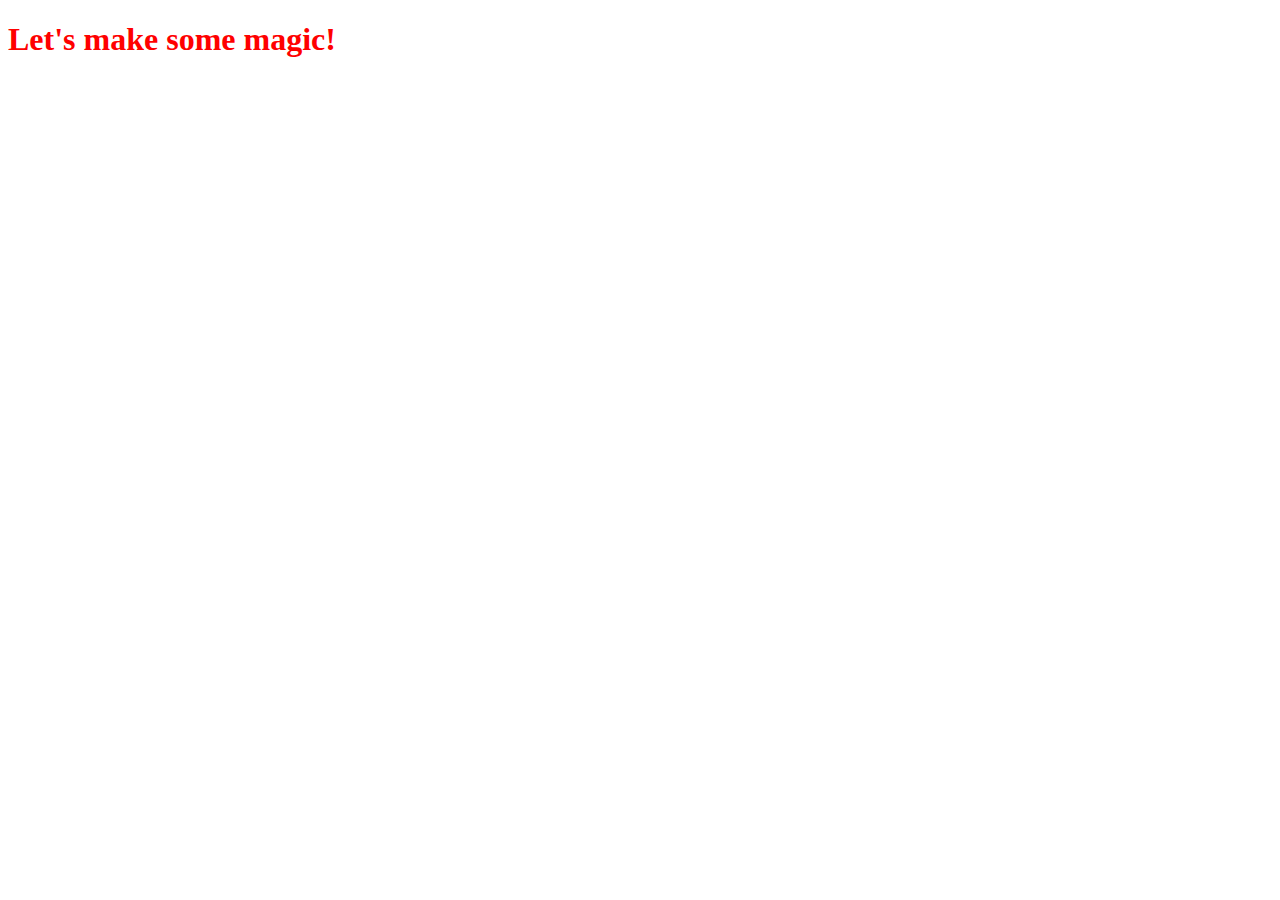
<file: girlsJS/index.html>
<!DOCTYPE html>
<html>
   <head>
      <title>Girls.JS - Poznan</title>
	  <link rel="stylesheet" href="css/style.css">
   </head>
   <body>
      <h1>Let's make some magic!</h1>
	   

	  <script src="js/app.js"></script>
   </body>
</html>
</file>
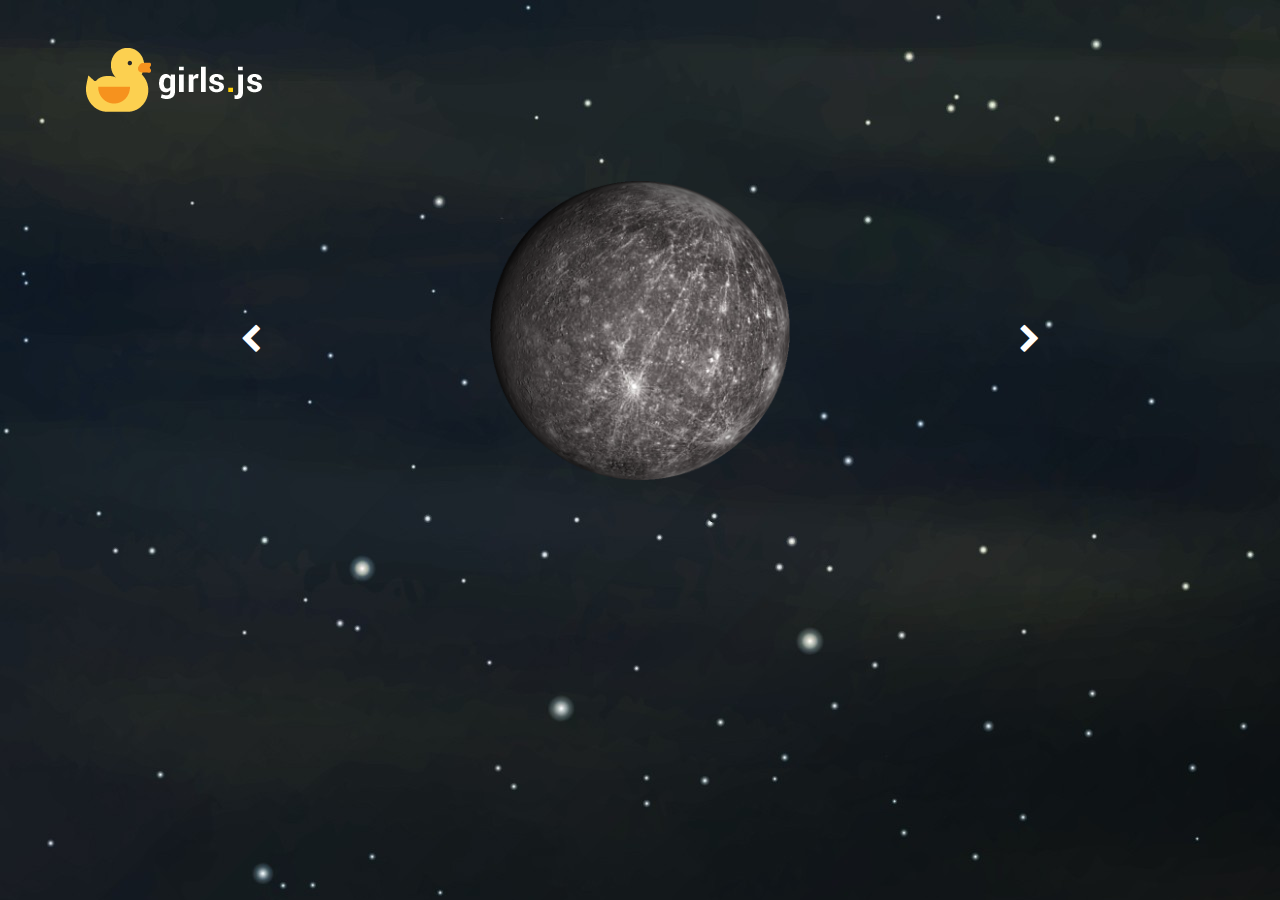
<file: girlsjs2018/index.html>
<html>
    <head>
        <meta charset="utf-8">
        <title>Girls.js - Poznań</title>
        <link rel="stylesheet" type="text/css" href="https://maxcdn.bootstrapcdn.com/bootstrap/4.0.0-alpha.6/css/bootstrap.css">
        <link rel="stylesheet" type="text/css" href="https://maxcdn.bootstrapcdn.com/font-awesome/4.7.0/css/font-awesome.min.css">
        <link rel="stylesheet" type="text/css" href="main.css">
    </head>
    <body>
    	<header>
            <div class="container">
    		  <img src="assets/kaczucha.png" class="logo">
            </div>
    	</header>
        <div id="content" class="container">
            <div class="carousel-stage">
                <ul class="carousel">
                    <li class="single-slide"><img src="assets/mercury.png"></li>
                    <li class="single-slide"><img src="assets/venus.png"></li>
                    <li class="single-slide"><img src="assets/earth.png"></li>
                    <li class="single-slide"><img src="assets/mars.png"></li>
                    <li class="single-slide"><img src="assets/jupiter.png"></li>
                    <li class="single-slide"><img src="assets/saturn.png"></li>
                    <li class="single-slide"><img src="assets/uran.png"></li>
                    <li class="single-slide"><img src="assets/neptune.png"></li>
                    <li class="single-slide"><img src="assets/pluto.png"></li>
                </ul>
                <div class="carousel-nav">
                    <span class="carousel-nav-item carousel-prev fa fa-chevron-left"></span>
                    <span class="carousel-nav-item carousel-next fa fa-chevron-right"></span>
                </div>
            </div>
        </div>
         <script src="main.js"></script> 
    </body>
</html>
</file>
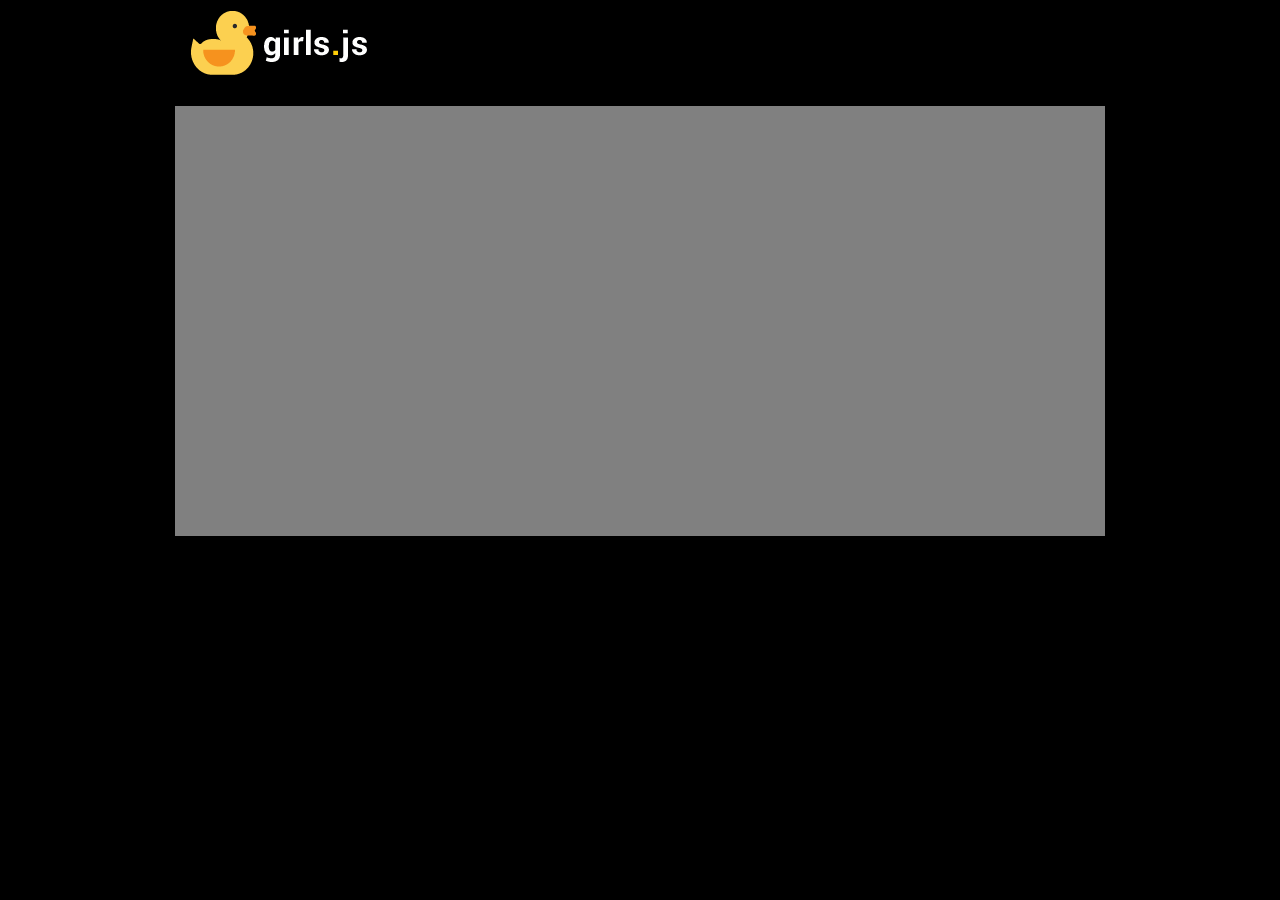
<file: nasa/index.html>
<html>
    <head>
        <meta charset="utf-8">
        <title>Girls.js - Poznań</title>
        <link rel="stylesheet" href="css/main.css">
    </head>
    <body>
    	<header>
            <div class="container">
    		  <img src="assets/kaczucha.png" class="logo">
            </div>
    	</header>
        <div id="content" class="container">
        </div>
        <script src="js/script.js"></script>
    </body>
</html>
</file>
<file: girlsJS/css/style.css>
h1 { 
    color: red;
}
</file>
<file: girlsjs2018/main.css>
body {
  background: black url(assets/bg.png); }

header {
  margin-bottom: 30px;
  padding-top: 15px; }

.container {
	padding-top: 30px
}

.carousel {
	width: 7300px;
	padding: 0;
	position: relative;
	left: 0;
}

.single-slide {
	display: inline-block;
	width: 800px;
	text-align: center;
}

.single-slide img {
	width: 300px;
}

.carousel-stage {
	width: 800px;
	overflow: hidden;
	margin-left: auto;
	margin-right: auto;
	position: relative;
}

.carousel-nav-item {
	color: #fff;
	font-size: 30px;
}

.carousel-nav {
	position: absolute;
	top: 50%;
	transform: translateY(-50%);
	width: 100%;
}

.carousel-next {
	float: right;
}
</file>
<file: nasa/css/main.css>
body {
	background-color: black;
	background-repeat: no-repeat;
	background-size: contain;
	background-position: center;
}

.container {
	width: 100%;
	max-width: 900px;
	margin-left: auto;
	margin-right: auto;
}

#content {
	background-color: rgba(255, 255, 255, 0.5);
	min-height: 400px;
	margin-top: 30px;
	padding: 15px;
}

#content img {
	width: 30%;
	margin: 1%;
	height: auto;
}
</file>
